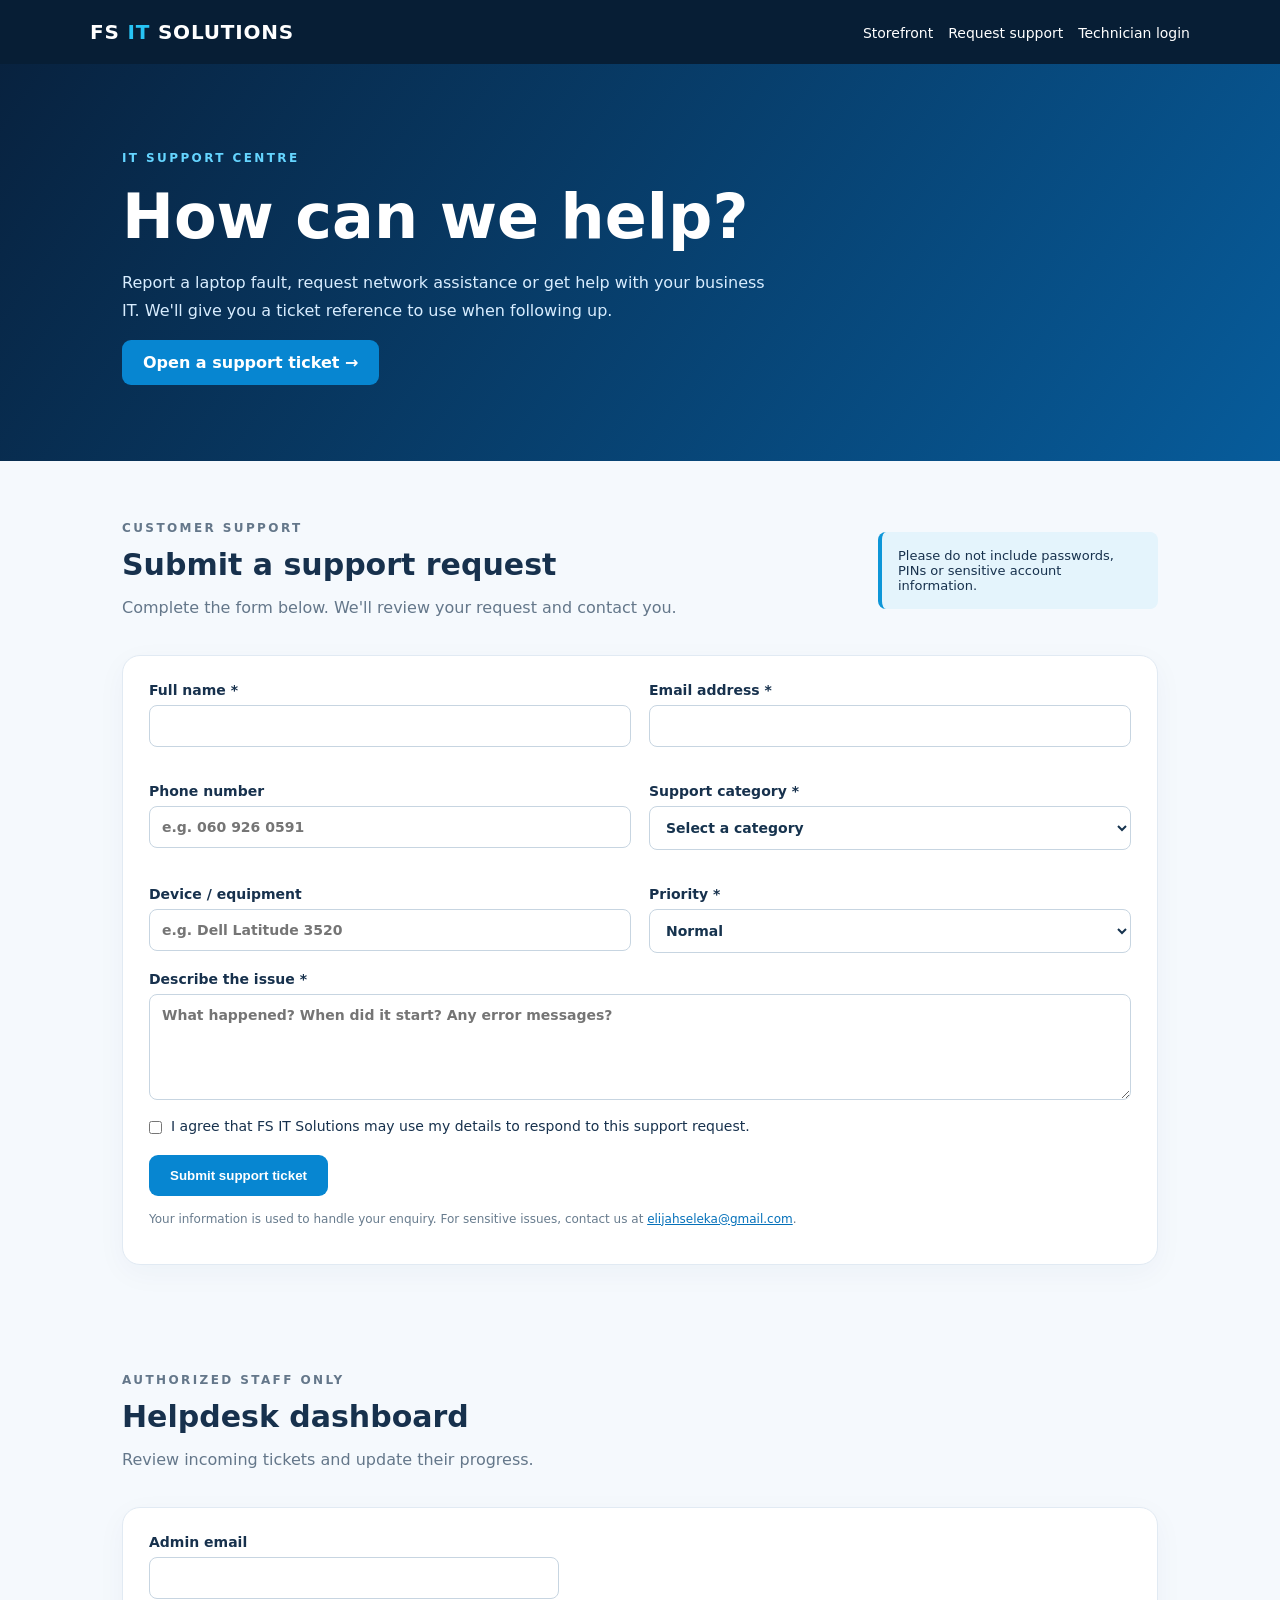
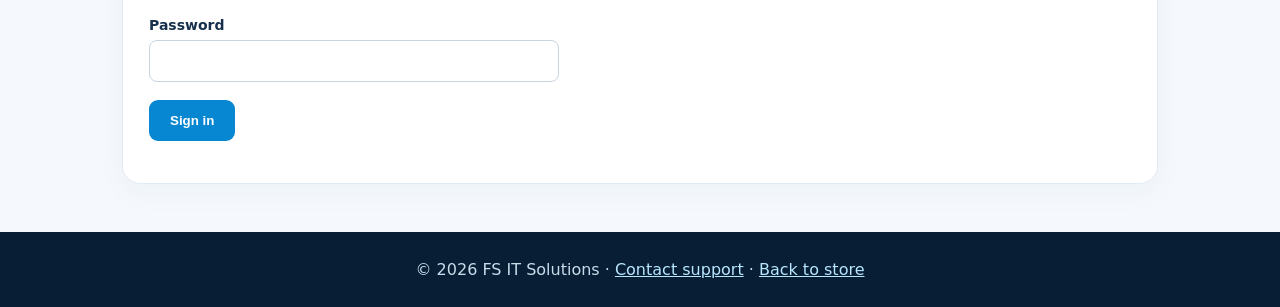
<file: helpdesk.html>
<!doctype html><html lang="en"><head><meta charset="utf-8"><meta name="viewport" content="width=device-width,initial-scale=1"><meta name="referrer" content="no-referrer"><meta http-equiv="Content-Security-Policy" content="default-src 'none'; script-src 'self'; style-src 'self'; img-src 'self'; font-src 'self'; connect-src https://memecdfwzhdicsrpzudw.supabase.co; object-src 'none'; base-uri 'none'; form-action 'self'; frame-ancestors 'none'; upgrade-insecure-requests"><title>FS IT Solutions | IT Helpdesk</title><link rel="stylesheet" href="helpdesk.css"></head><body><header><nav><a class="logo" href="index.html">FS <span>IT</span> SOLUTIONS</a><div><a href="index.html">Storefront</a><a href="#support">Request support</a><a href="#admin">Technician login</a></div></nav></header><main><section class="hero"><div class="container"><p class="eyebrow">IT SUPPORT CENTRE</p><h1>How can we help?</h1><p>Report a laptop fault, request network assistance or get help with your business IT. We'll give you a ticket reference to use when following up.</p><a class="primary" href="#support">Open a support ticket →</a></div></section><section id="support" class="container"><div class="heading"><div><p class="eyebrow">CUSTOMER SUPPORT</p><h2>Submit a support request</h2><p>Complete the form below. We'll review your request and contact you.</p></div><div class="hint">Please do not include passwords, PINs or sensitive account information.</div></div><form id="ticketForm" class="panel"><div class="two"><label>Full name *<input name="name" autocomplete="name" minlength="2" maxlength="100" required></label><label>Email address *<input name="email" type="email" autocomplete="email" maxlength="254" required></label><label>Phone number<input name="phone" type="tel" autocomplete="tel" maxlength="30" placeholder="e.g. 060 926 0591"></label><label>Support category *<select name="category" required><option value="">Select a category</option><option>Laptop / desktop repair</option><option>Networking &amp; Wi-Fi</option><option>CCTV</option><option>Printer support</option><option>Software / email</option><option>Server / backup</option><option>Other IT support</option></select></label><label>Device / equipment<input name="device" maxlength="150" placeholder="e.g. Dell Latitude 3520"></label><label>Priority *<select name="priority"><option>Normal</option><option>Low</option><option>Urgent</option></select></label></div><label>Describe the issue *<textarea name="description" minlength="10" maxlength="3000" rows="5" required placeholder="What happened? When did it start? Any error messages?"></textarea></label><div class="hidden" aria-hidden="true"><label>Website<input name="website" tabindex="-1" autocomplete="off"></label></div><label class="consent"><input type="checkbox" name="consent" required> I agree that FS IT Solutions may use my details to respond to this support request.</label><button class="primary" type="submit" id="submitBtn">Submit support ticket</button><p id="submitResult" role="status" aria-live="polite"></p><p class="fine">Your information is used to handle your enquiry. For sensitive issues, contact us at <a href="mailto:elijahseleka@gmail.com">elijahseleka@gmail.com</a>.</p></form></section><section id="admin" class="container"><div class="heading"><div><p class="eyebrow">AUTHORIZED STAFF ONLY</p><h2>Helpdesk dashboard</h2><p>Review incoming tickets and update their progress.</p></div></div><div class="panel"><form id="loginForm" class="login"><label>Admin email<input name="email" type="email" autocomplete="username" required></label><label>Password<input name="password" type="password" autocomplete="current-password" required></label><button type="submit" class="primary">Sign in</button><p id="loginResult" role="status" aria-live="polite"></p></form><div id="dashboard" hidden><div class="toolbar"><strong>Support tickets</strong><div><button id="refreshBtn" type="button">Refresh</button><button id="logoutBtn" type="button">Sign out</button></div></div><p id="adminResult" role="status" aria-live="polite"></p><div class="tablewrap"><table><thead><tr><th>Reference</th><th>Customer</th><th>Issue</th><th>Priority</th><th>Status</th><th>Notes</th><th>Action</th></tr></thead><tbody id="ticketRows"></tbody></table></div></div></div></section></main><footer>© 2026 FS IT Solutions · <a href="mailto:elijahseleka@gmail.com">Contact support</a> · <a href="index.html">Back to store</a></footer><script src="helpdesk.js" defer></script></body></html>
</file>
<file: helpdesk.css>
:root{font-family:Inter,system-ui,-apple-system,"Segoe UI",sans-serif;color:#17314d;background:#f5f9fd}*{box-sizing:border-box}body{margin:0}a{color:#0571ba}header{background:#071e35;color:#fff}nav{max-width:1140px;margin:auto;padding:20px;display:flex;justify-content:space-between;align-items:center;gap:20px}nav a{color:white;text-decoration:none;margin-left:15px;font-size:14px}.logo{font-weight:900;font-size:20px;letter-spacing:.04em;margin:0}.logo span{color:#27c4f5}.container{max-width:1080px;margin:auto;padding:48px 22px}.hero{background:linear-gradient(125deg,#08223f,#075c9b);color:white}.hero .container{padding-top:72px;padding-bottom:76px}.hero h1{font-size:clamp(36px,5vw,62px);margin:10px 0}.hero p{max-width:650px;line-height:1.7;color:#d8edff}.eyebrow{font-size:12px;letter-spacing:.2em;font-weight:800;color:#1687c8}.hero .eyebrow{color:#65d5ff}.primary{display:inline-block;border:0;border-radius:9px;background:#0786d1;color:#fff;padding:13px 21px;font-weight:700;text-decoration:none;cursor:pointer}.primary:hover{background:#00649e}.primary:disabled{opacity:.5;cursor:wait}.heading{display:flex;align-items:center;justify-content:space-between;gap:22px;margin-bottom:22px}.heading h2{font-size:30px;margin:6px 0}.heading p{color:#64778a}.hint{max-width:280px;background:#e4f4fc;border-left:4px solid #0d96d8;padding:16px;border-radius:8px;font-size:13px}.panel{background:white;border:1px solid #e1eaf3;box-shadow:0 8px 30px #0a385b0a;border-radius:18px;padding:26px}.two{display:grid;grid-template-columns:1fr 1fr;gap:18px}label{display:block;font-size:14px;font-weight:650;margin-bottom:18px}input,select,textarea{display:block;width:100%;font:inherit;border:1px solid #c7d5e1;border-radius:8px;padding:12px;margin-top:7px;background:#fff;color:#16334e}textarea{resize:vertical}input:focus,select:focus,textarea:focus{outline:2px solid #69c5f5;outline-offset:1px}.consent{display:flex;align-items:start;gap:9px;font-weight:400}.consent input{width:auto;margin:3px 0}.fine{font-size:12px;color:#687c8e}.hidden{position:absolute;left:-9999px}.login{max-width:410px}.toolbar{display:flex;align-items:center;justify-content:space-between;gap:16px;margin-bottom:18px}.toolbar button,.ticketSave{border:1px solid #b7ccda;background:#eef6fc;border-radius:7px;padding:8px 12px;cursor:pointer}.tablewrap{overflow-x:auto}table{border-collapse:collapse;width:100%;min-width:850px}th,td{text-align:left;border-bottom:1px solid #e1eaf1;padding:12px;vertical-align:top;font-size:13px}td select,td textarea{min-width:130px;margin:0}td textarea{min-height:70px}th{background:#f0f6fa}footer{text-align:center;background:#071e35;color:#c8dbe9;padding:28px}footer a{color:#b8e6ff}#submitResult:not(:empty),#loginResult:not(:empty),#adminResult:not(:empty){padding:12px;border-radius:8px;background:#e7f5fd}#dashboard[hidden]{display:none}@media(max-width:680px){nav{flex-wrap:wrap}nav a{margin-left:7px}.two{grid-template-columns:1fr}.heading{display:block}.hint{max-width:none}.panel{padding:17px}}
</file>
